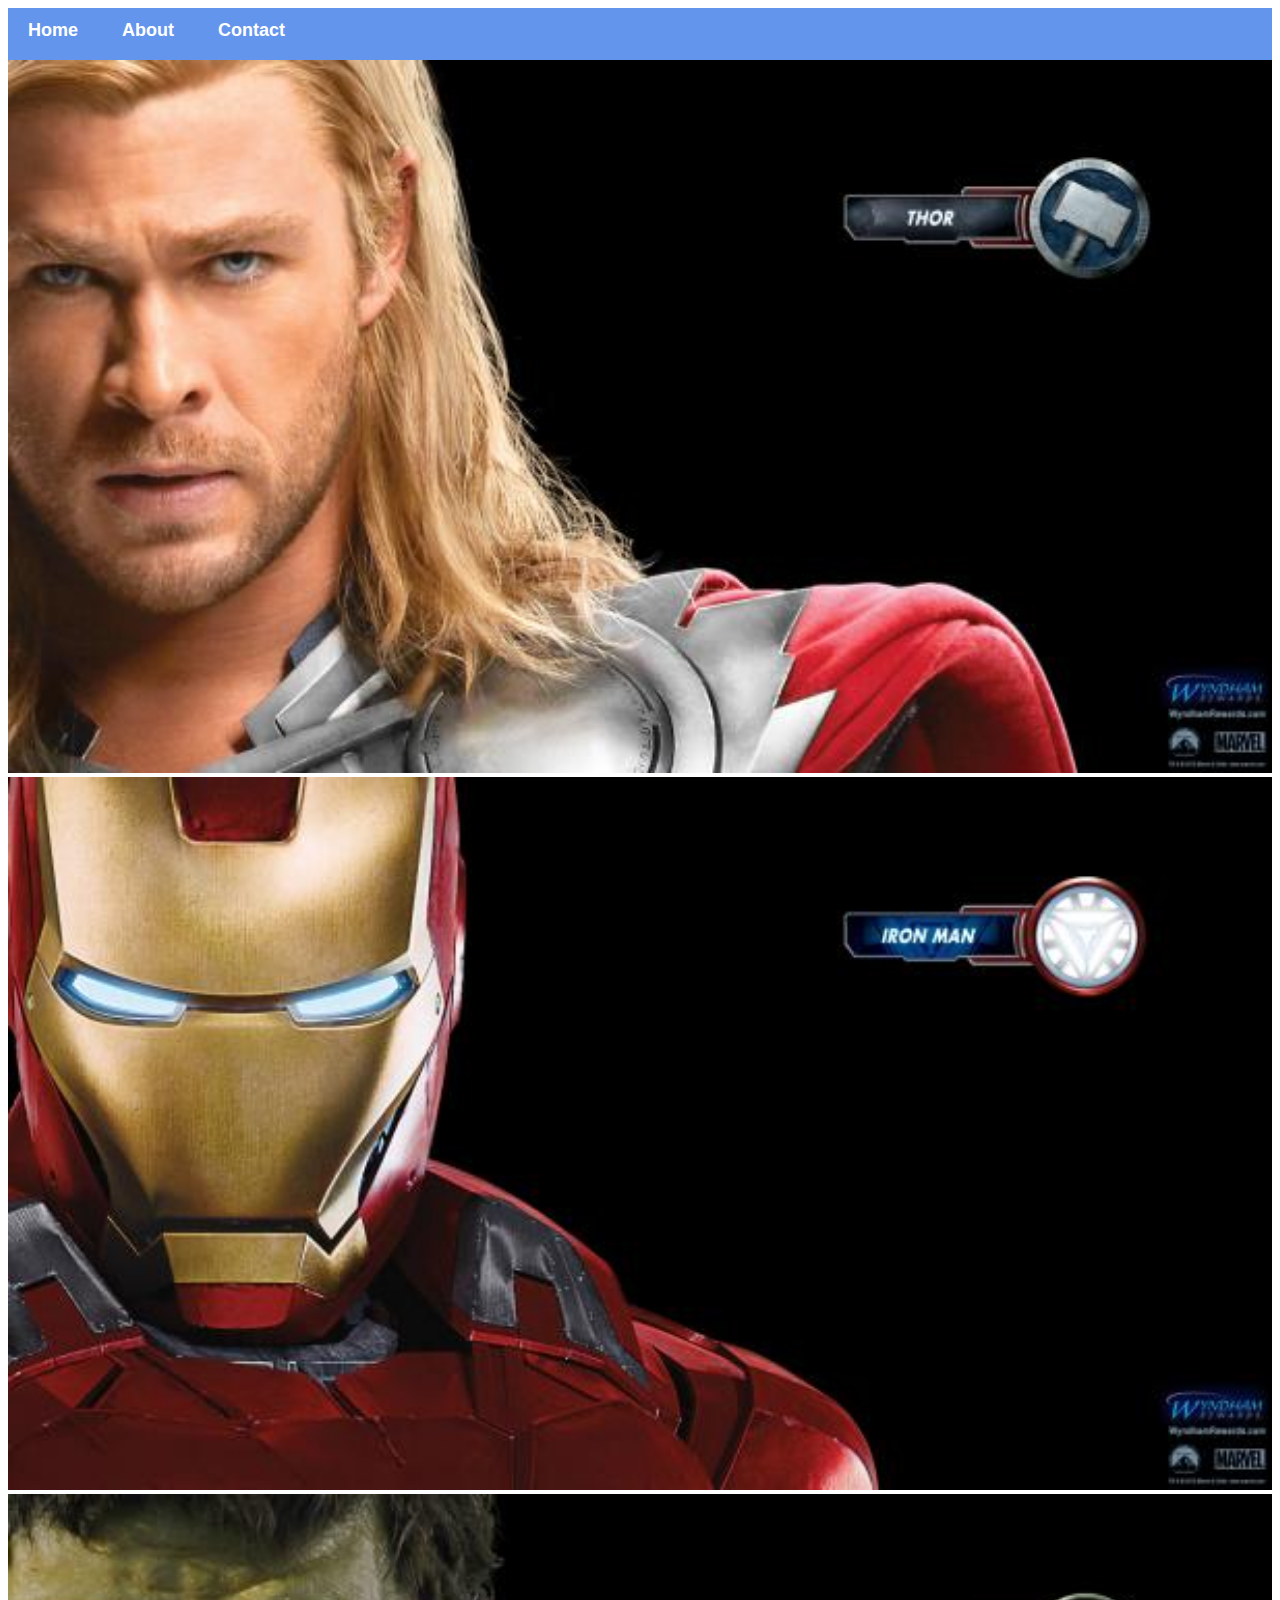
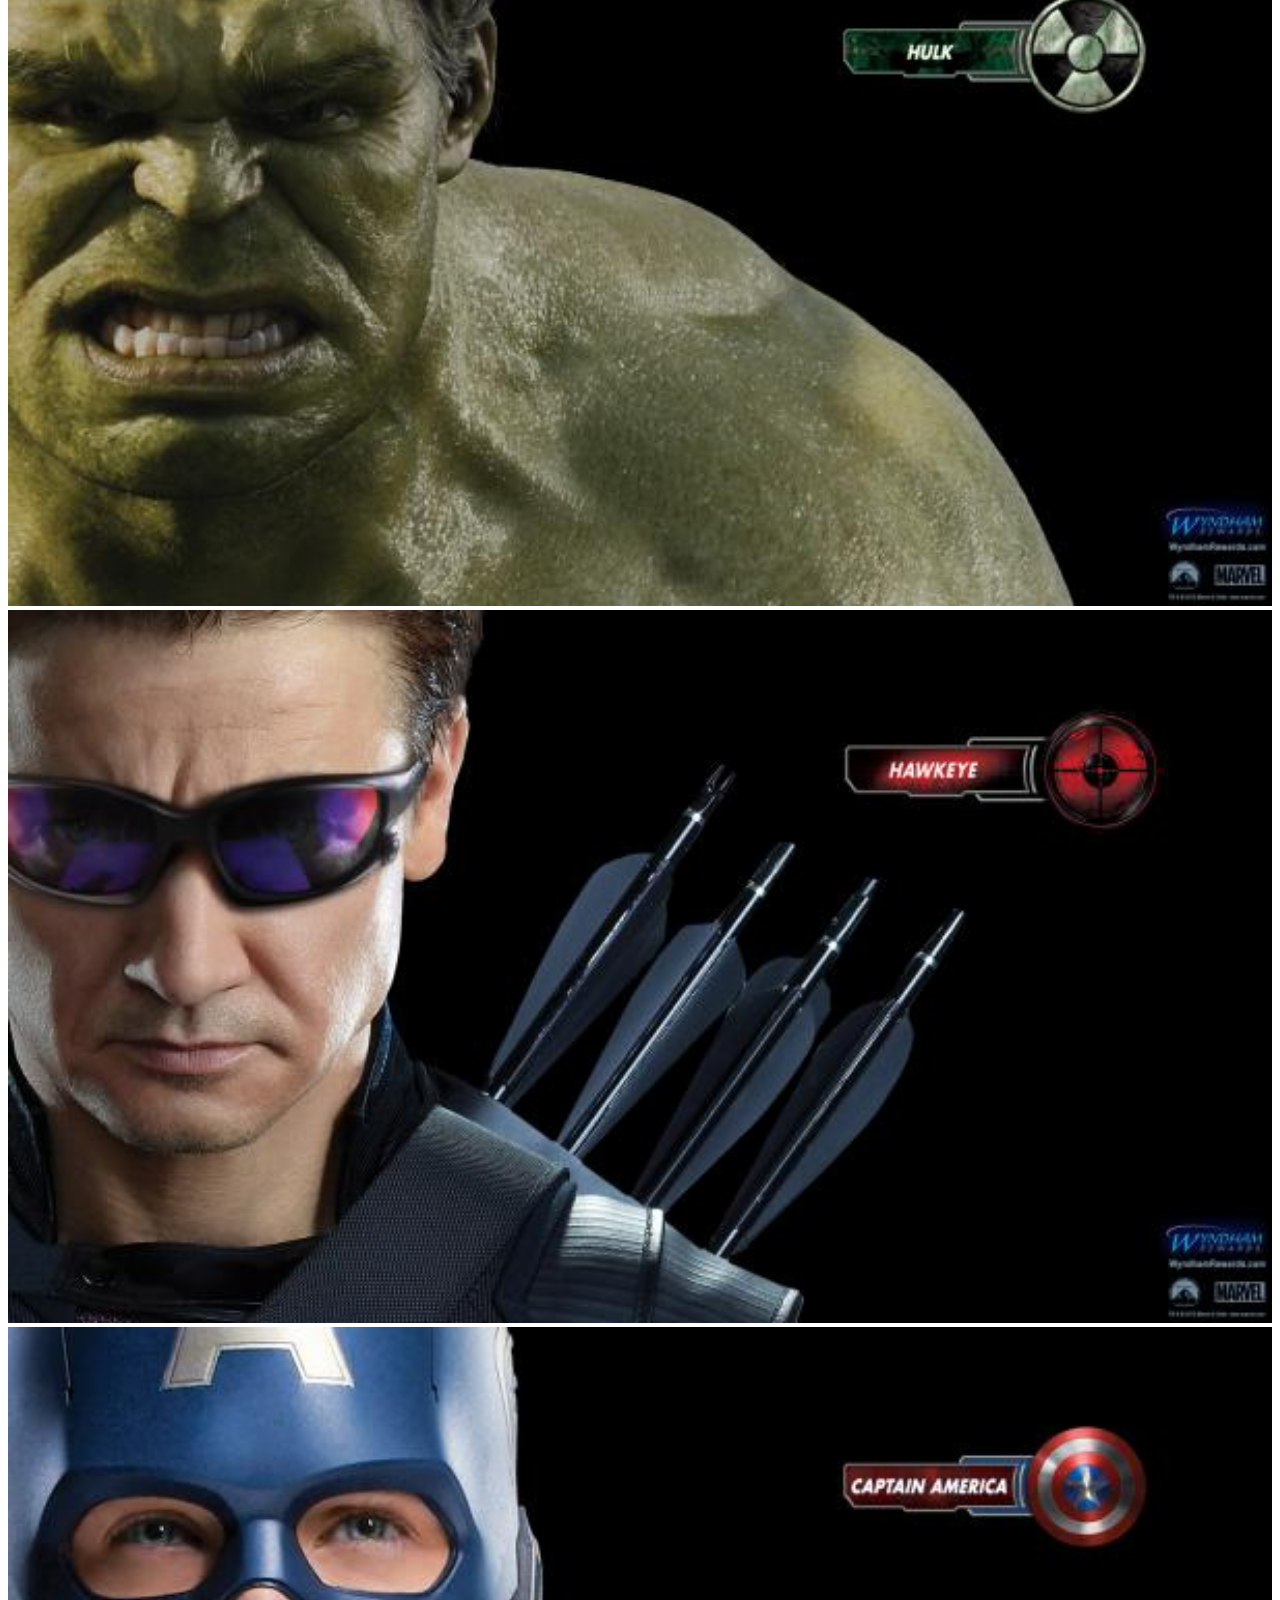
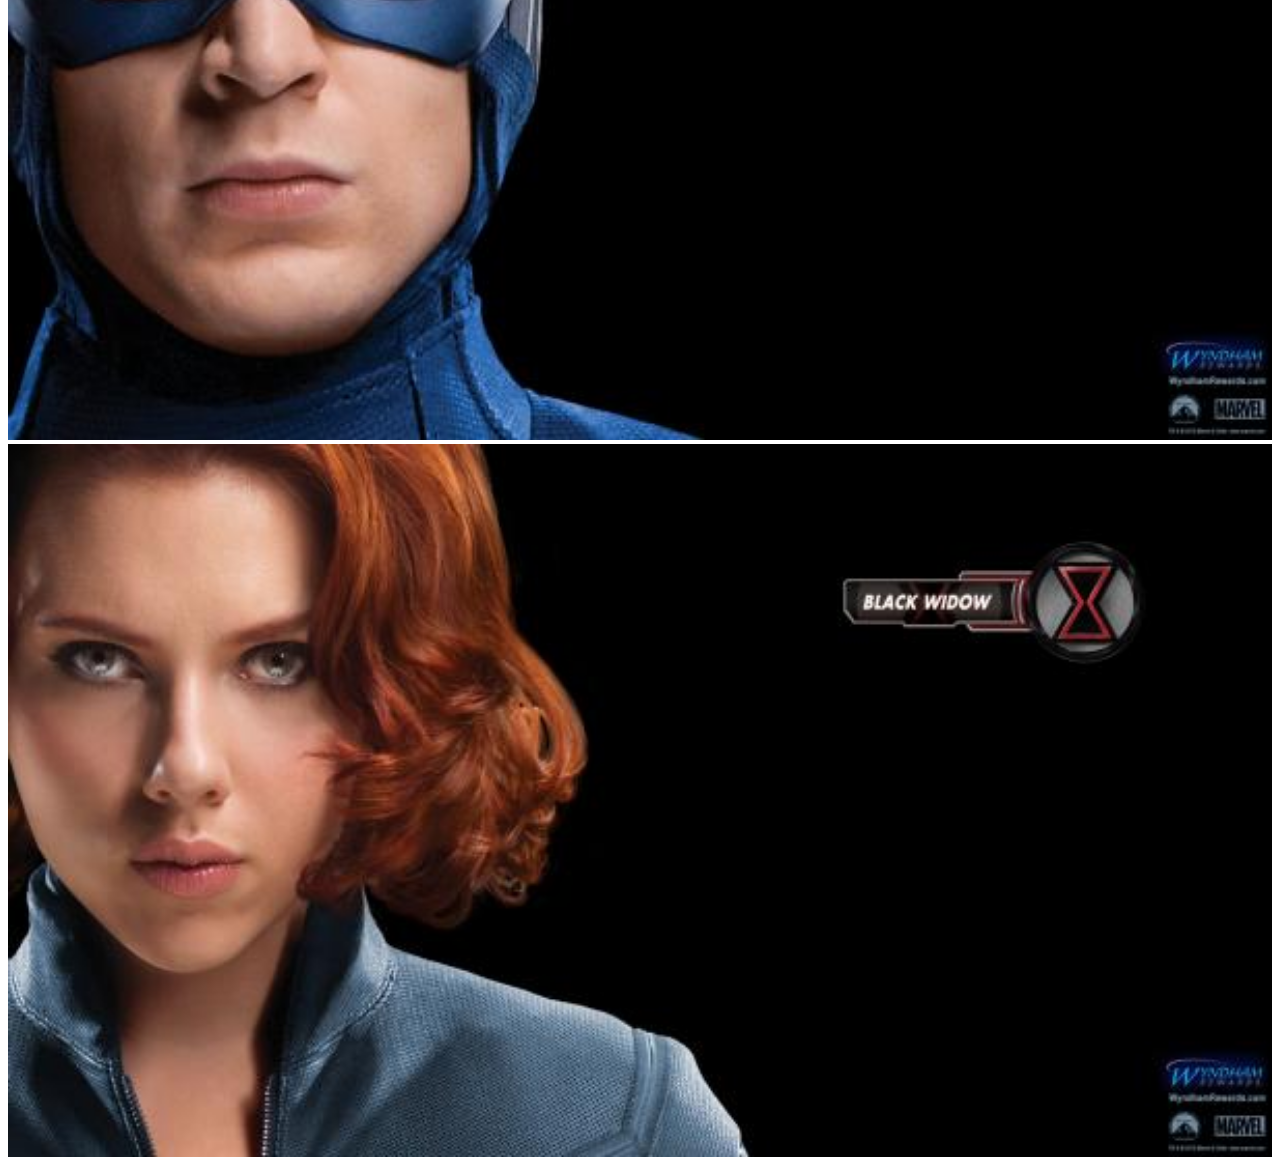
<file: index.html>
<!DOCTYPE html>
<html>
      <head>
            <link rel="stylesheet" href="style.css">
      </head>
      <body>
        <div id="menu">
            <a href="index.html">Home</a>
            <a href="about.html">About</a>
            <a href="contact.html">Contact</a>
           </div>
        <div class="gallery">
                <a href="avenger-1.html"><img src="images/avengers_01.jpg"/></a>
                <a href="avenger-2.html"><img src="images/avengers_02.jpg"/></a>
                <a href="avenger-3.html"><img src="images/avengers_03.jpg"/></a>
                <a href="avenger-4.html"><img src="images/avengers_04.jpg"/></a>
                <a href="avenger-5.html"><img src="images/avengers_05.jpg"/></a>
                <a href="avenger-6.html"><img src="images/avengers_06.jpg"/></a>
           </div>
      </body>
</html>
</file>
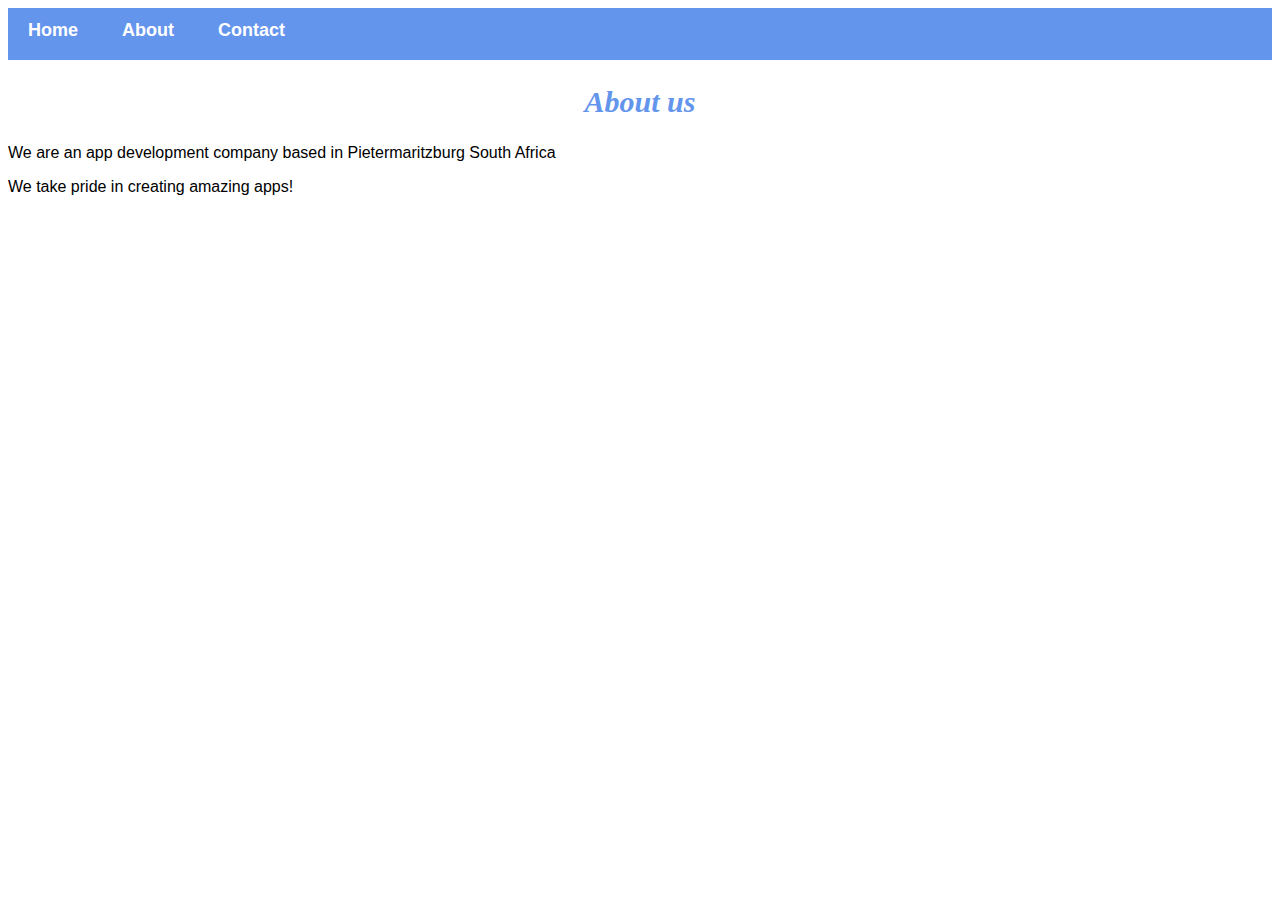
<file: about.html>
<!DOCTYPE html>
<html>
      <head>
            <link rel="stylesheet" href="style.css">
      </head>
      <body>
          <div id="menu">
            <a href="index.html">Home</a>
            <a href="about.html">About</a>
            <a href="contact.html">Contact</a>
           </div>
        <h2>About us</h2>
        <p>We are an app development company based in Pietermaritzburg South Africa</p>
        <p>We take pride in creating amazing apps!</p>
           
           
      </body>
</html>
</file>
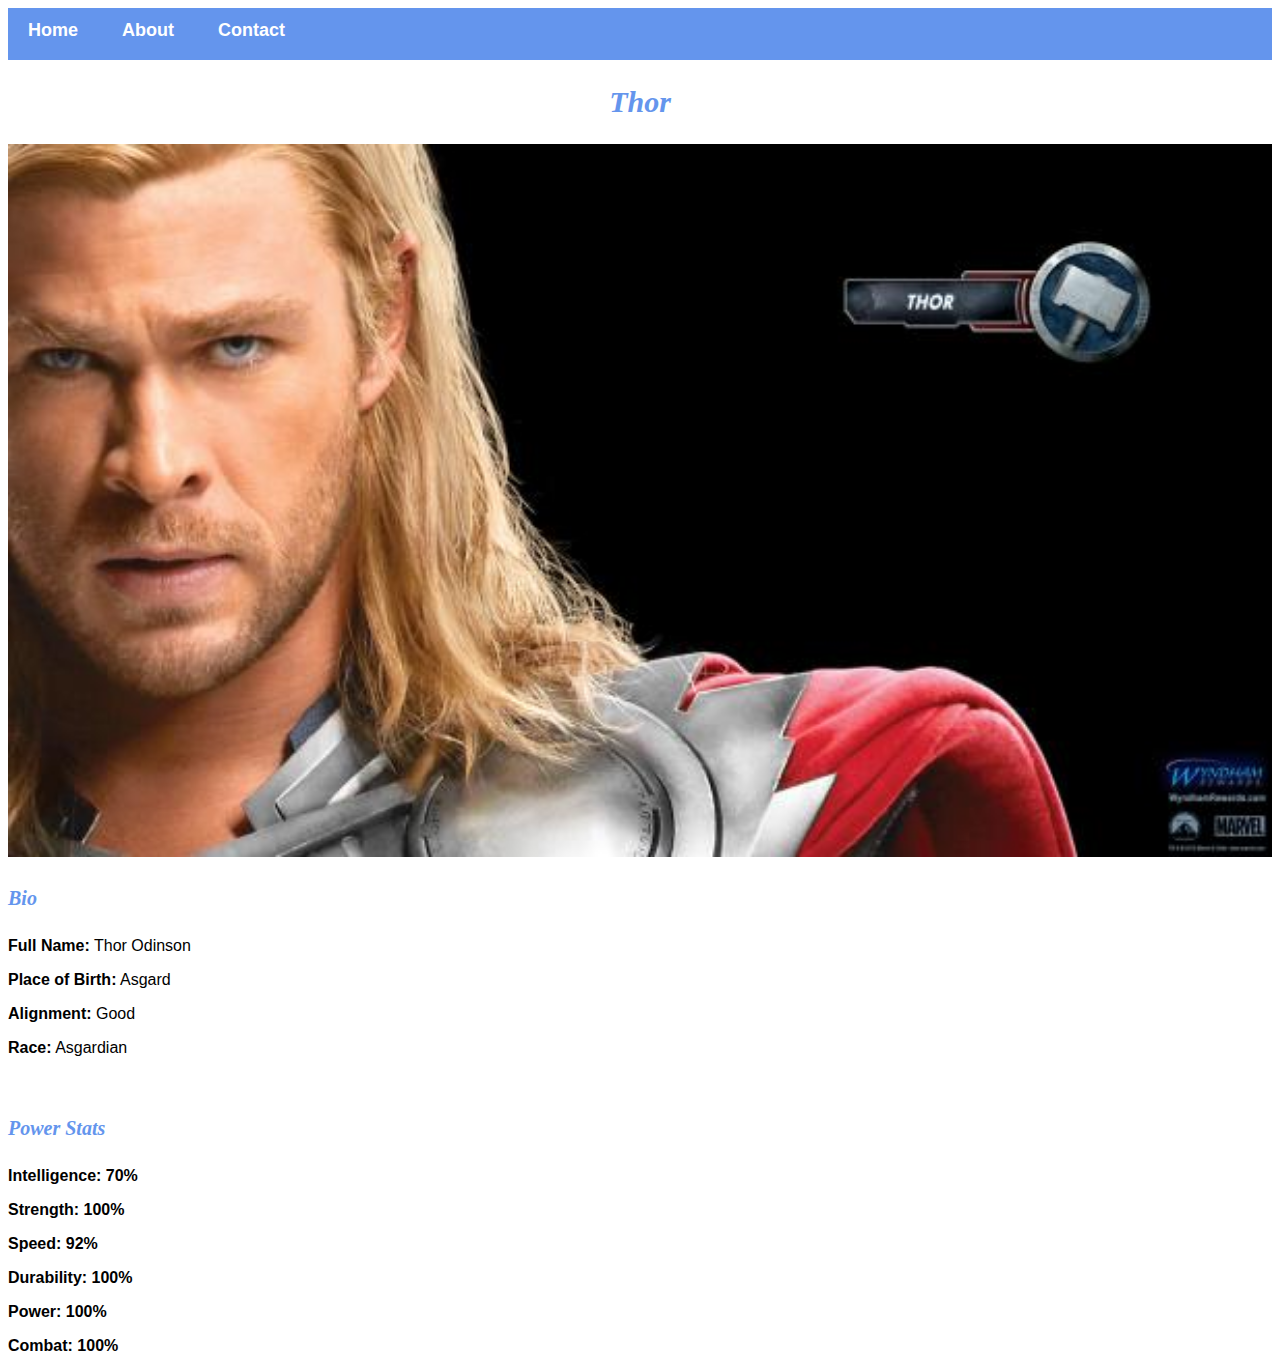
<file: avenger-1.html>
<!DOCTYPE html>
<html>
      <head>
            <link rel="stylesheet" href="style.css">
      </head>
      <body>
          <div id="menu">
            <a href="index.html">Home</a>
            <a href="about.html">About</a>
            <a href="contact.html">Contact</a>
           </div> 
        <h2>Thor</h2>
           <div class="gallery">
                <img src="images/avengers_01.jpg"/> 
           </div>
           <h4>Bio</h4>
           <p><b>Full Name:</b> Thor Odinson</p>
           <p><b>Place of Birth:</b> Asgard</p>
           <p><b>Alignment:</b> Good</p>
           <p><b>Race:</b> Asgardian</p>
           <br/>
           <h4><b>Power Stats</h4>
           <p><b>Intelligence:</b> 70%</p>
           <p><b>Strength:</b> 100%</p>
           <p><b>Speed:</b> 92%</p>
           <p><b>Durability:</b> 100%</p>
           <p><b>Power:</b> 100%</p>
           <p><b>Combat:</b> 100%</p>
      </body>
</html>
</file>
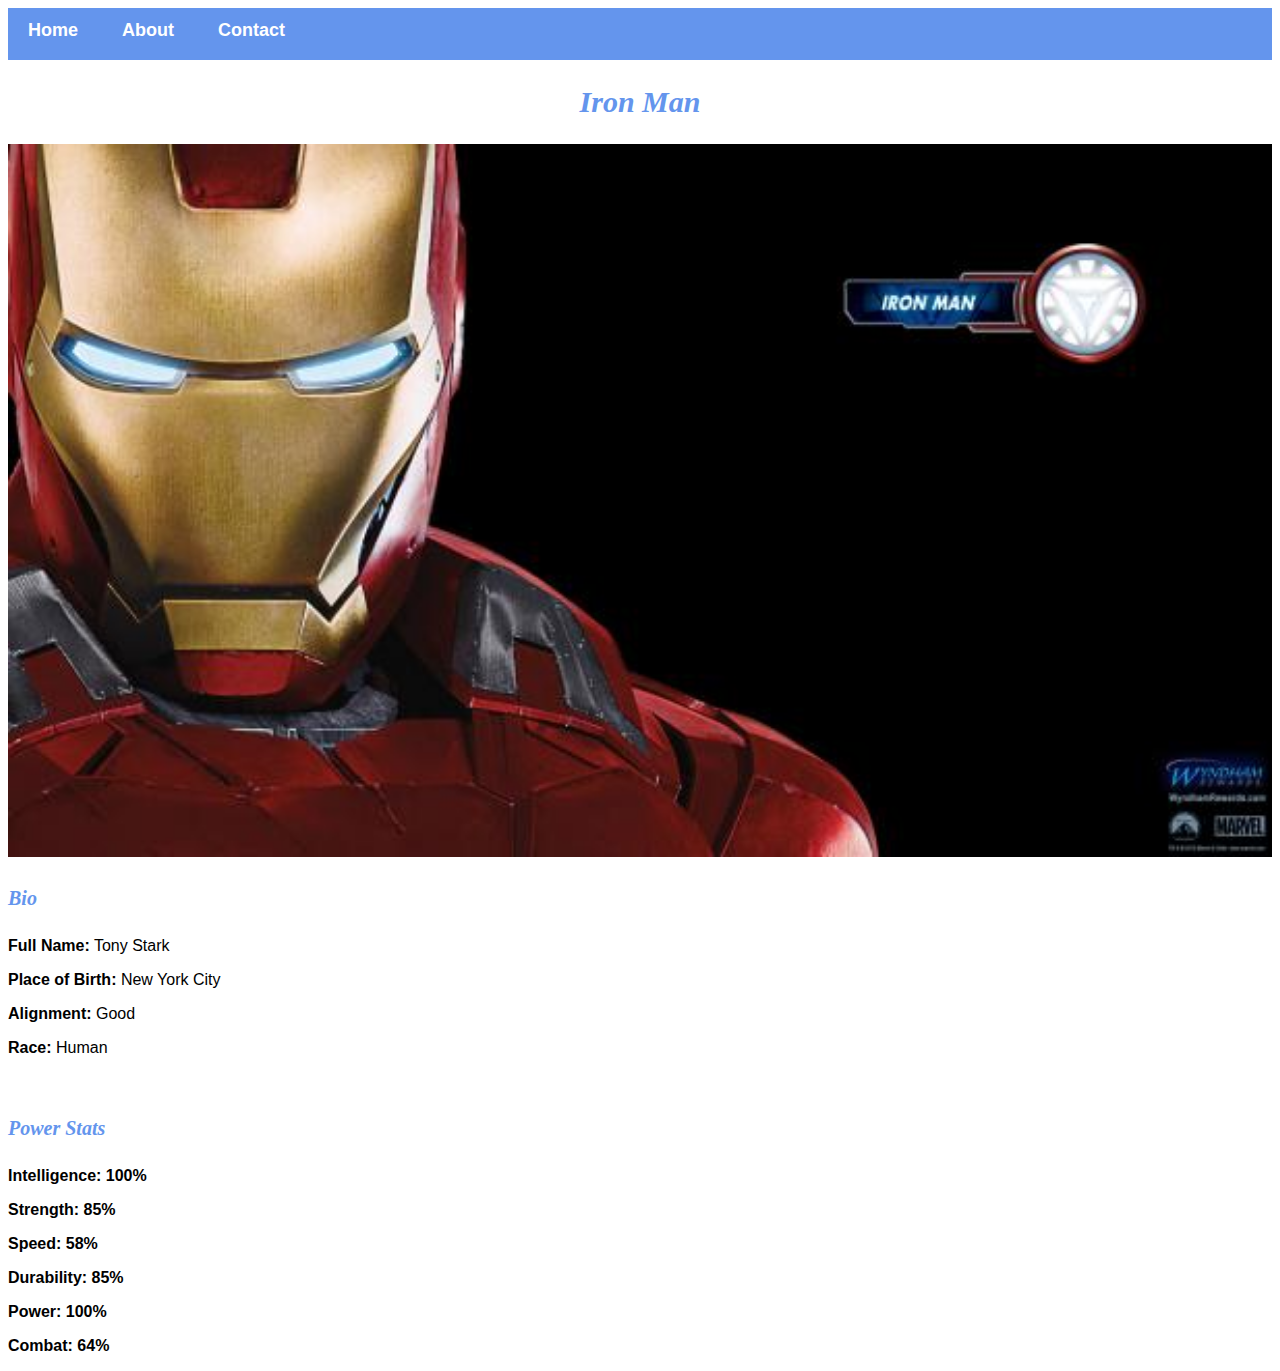
<file: avenger-2.html>
<!DOCTYPE html>
<html>
      <head>
            <link rel="stylesheet" href="style.css">
      </head>
      <body>
         <div id="menu">
            <a href="index.html">Home</a>
            <a href="about.html">About</a>
            <a href="contact.html">Contact</a>
           </div>
        <h2>Iron Man</h2>
           <div class="gallery">
                <img src="images/avengers_02.jpg"/> 
           </div>
           <h4>Bio</h4>
           <p><b>Full Name:</b> Tony Stark</p>
           <p><b>Place of Birth:</b> New York City</p>
           <p><b>Alignment:</b> Good</p>
           <p><b>Race:</b> Human</p>
           <br/>
           <h4><b>Power Stats</h4>
           <p><b>Intelligence:</b> 100%</p>
           <p><b>Strength:</b> 85%</p>
           <p><b>Speed:</b> 58%</p>
           <p><b>Durability:</b> 85%</p>
           <p><b>Power:</b> 100%</p>
           <p><b>Combat:</b> 64%</p>
      </body>
</html>
</file>
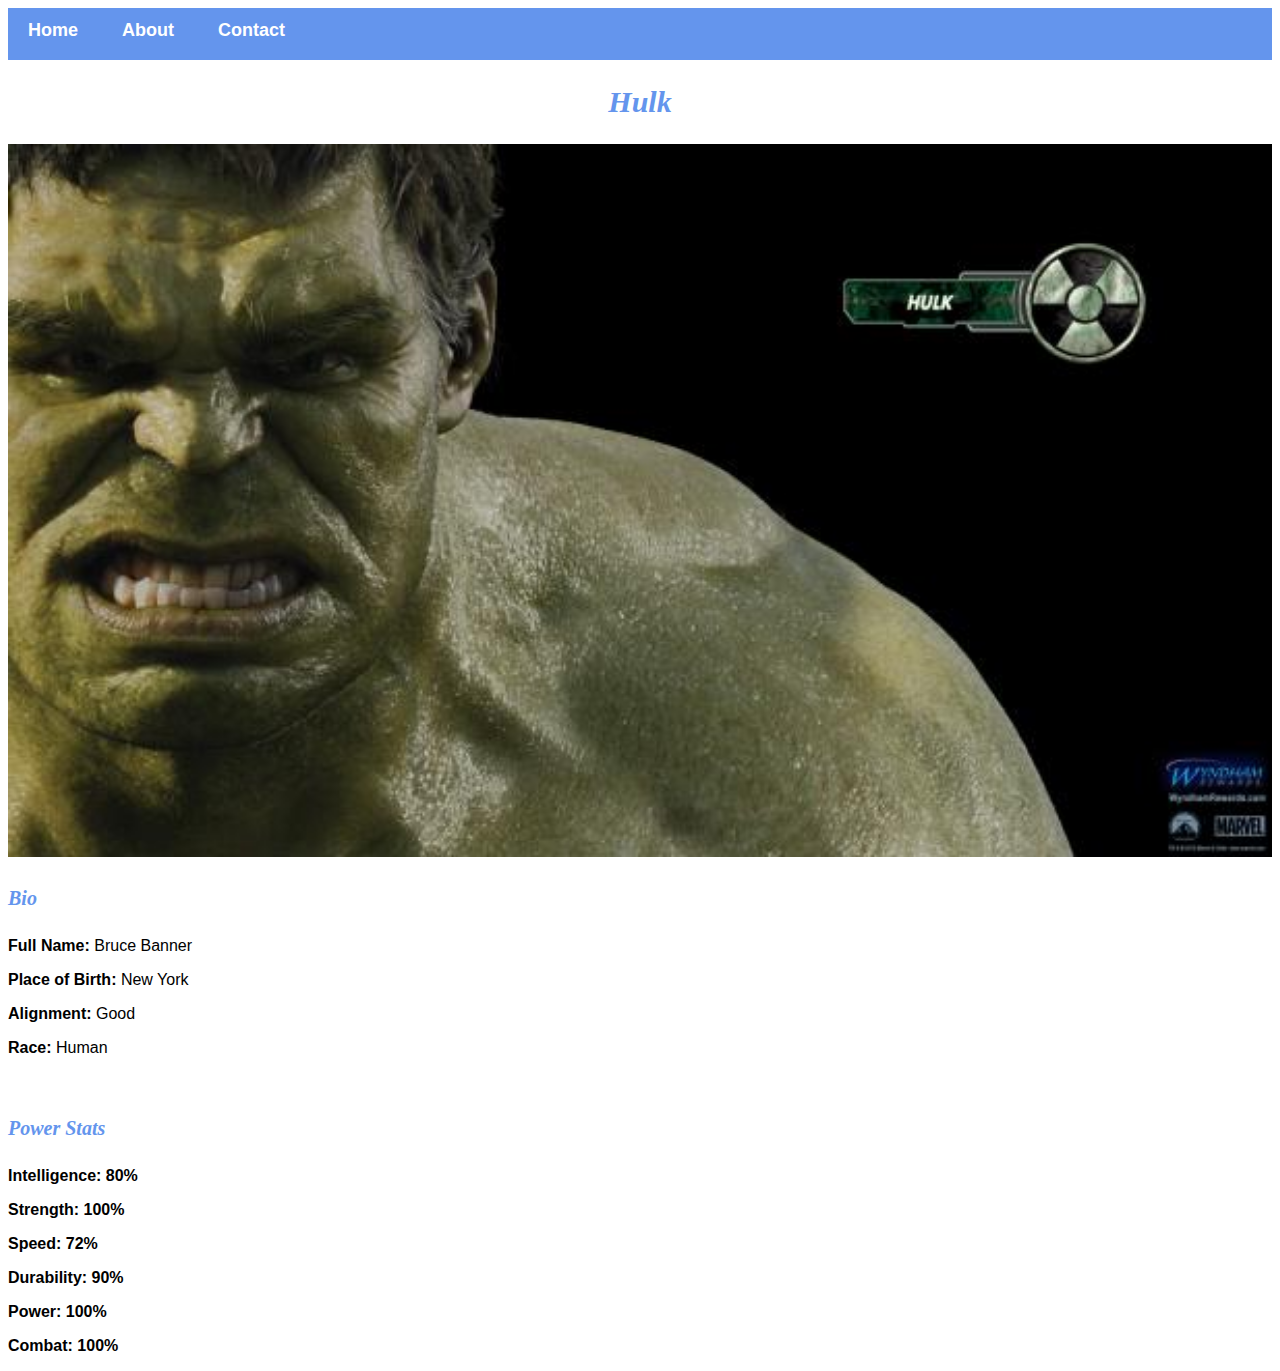
<file: avenger-3.html>
<!DOCTYPE html>
<html>
      <head>
            <link rel="stylesheet" href="style.css">
      </head>
      <body>
          <div id="menu">
            <a href="index.html">Home</a>
            <a href="about.html">About</a>
            <a href="contact.html">Contact</a>
           </div>
        <h2>Hulk</h2>
           <div class="gallery">
                <img src="images/avengers_03.jpg"/> 
           </div>
           <h4>Bio</h4>
           <p><b>Full Name:</b> Bruce Banner</p>
           <p><b>Place of Birth:</b> New York</p>
           <p><b>Alignment:</b> Good</p>
           <p><b>Race:</b> Human</p>
           <br/>
           <h4><b>Power Stats</h4>
           <p><b>Intelligence:</b> 80%</p>
           <p><b>Strength:</b> 100%</p>
           <p><b>Speed:</b> 72%</p>
           <p><b>Durability:</b> 90%</p>
           <p><b>Power:</b> 100%</p>
           <p><b>Combat:</b> 100%</p>
      </body>
</html>
</file>
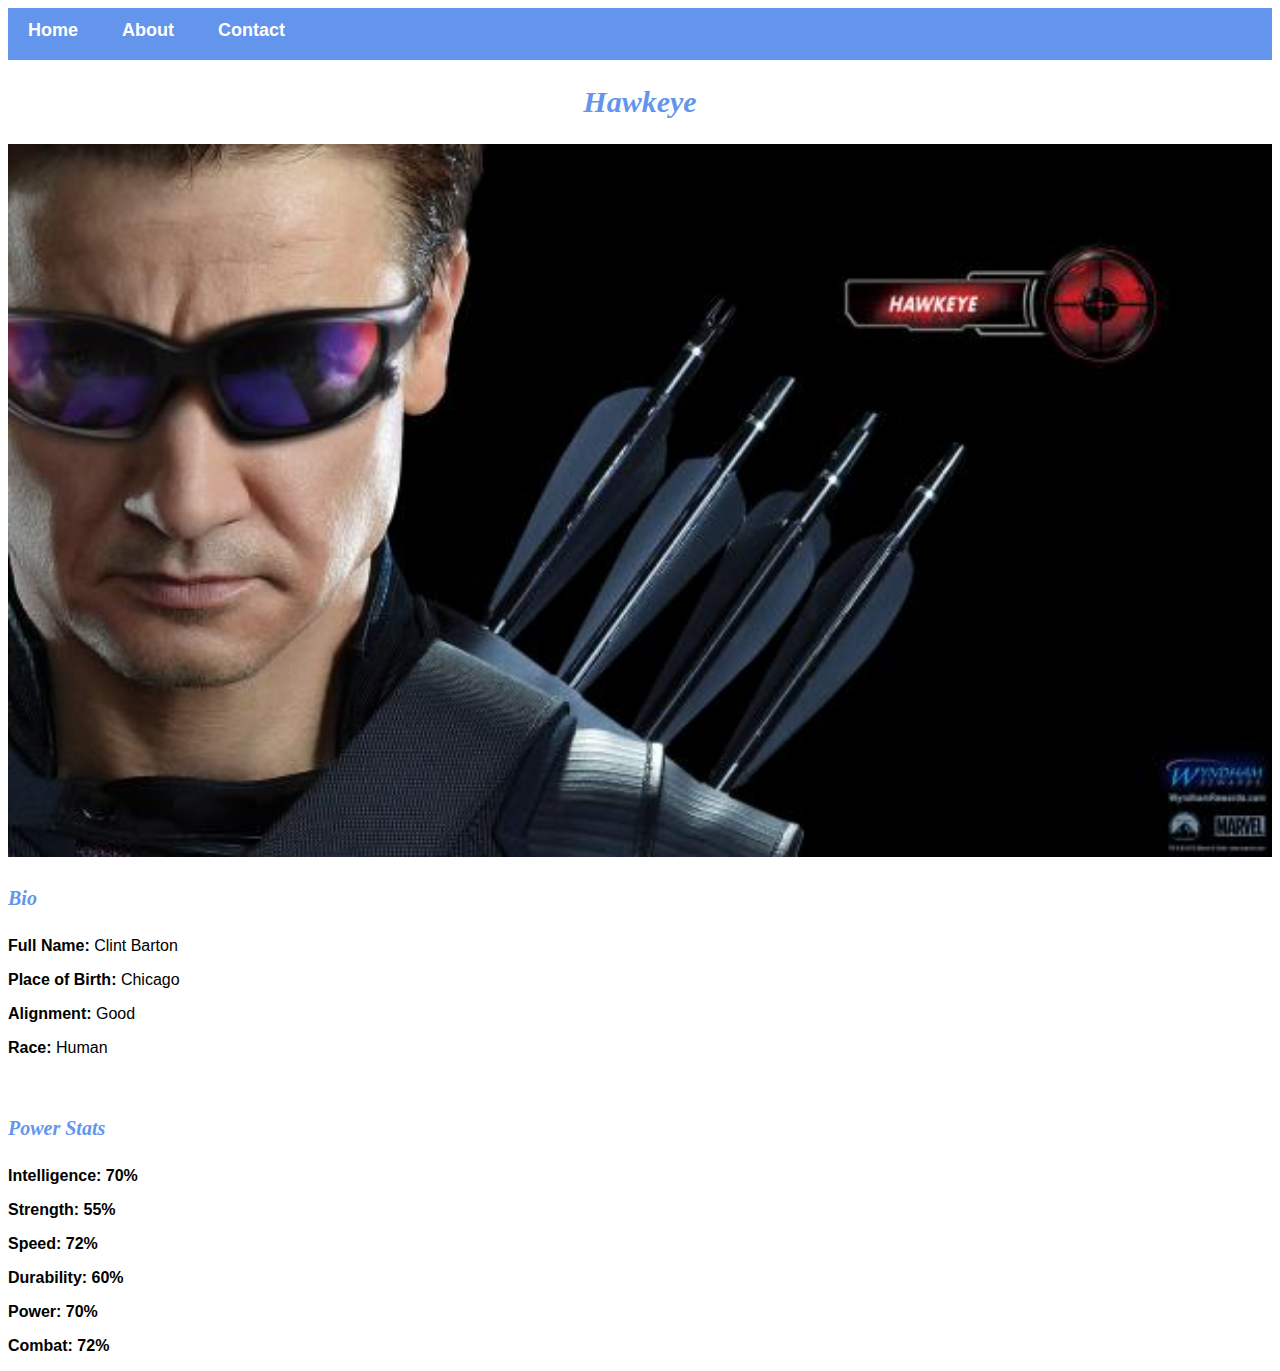
<file: avenger-4.html>
<!DOCTYPE html>
<html>
      <head>
            <link rel="stylesheet" href="style.css">
      </head>
      <body>
          <div id="menu">
            <a href="index.html">Home</a>
            <a href="about.html">About</a>
            <a href="contact.html">Contact</a>
           </div>
        <h2>Hawkeye</h2>
           <div class="gallery">
                <img src="images/avengers_04.jpg"/> 
           </div>
           <h4>Bio</h4>
           <p><b>Full Name:</b> Clint Barton</p>
           <p><b>Place of Birth:</b> Chicago</p>
           <p><b>Alignment:</b> Good</p>
           <p><b>Race:</b> Human</p>
           <br/>
           <h4><b>Power Stats</h4>
           <p><b>Intelligence:</b> 70%</p>
           <p><b>Strength:</b> 55%</p>
           <p><b>Speed:</b> 72%</p>
           <p><b>Durability:</b> 60%</p>
           <p><b>Power:</b> 70%</p>
           <p><b>Combat:</b> 72%</p>
      </body>
</html>
</file>
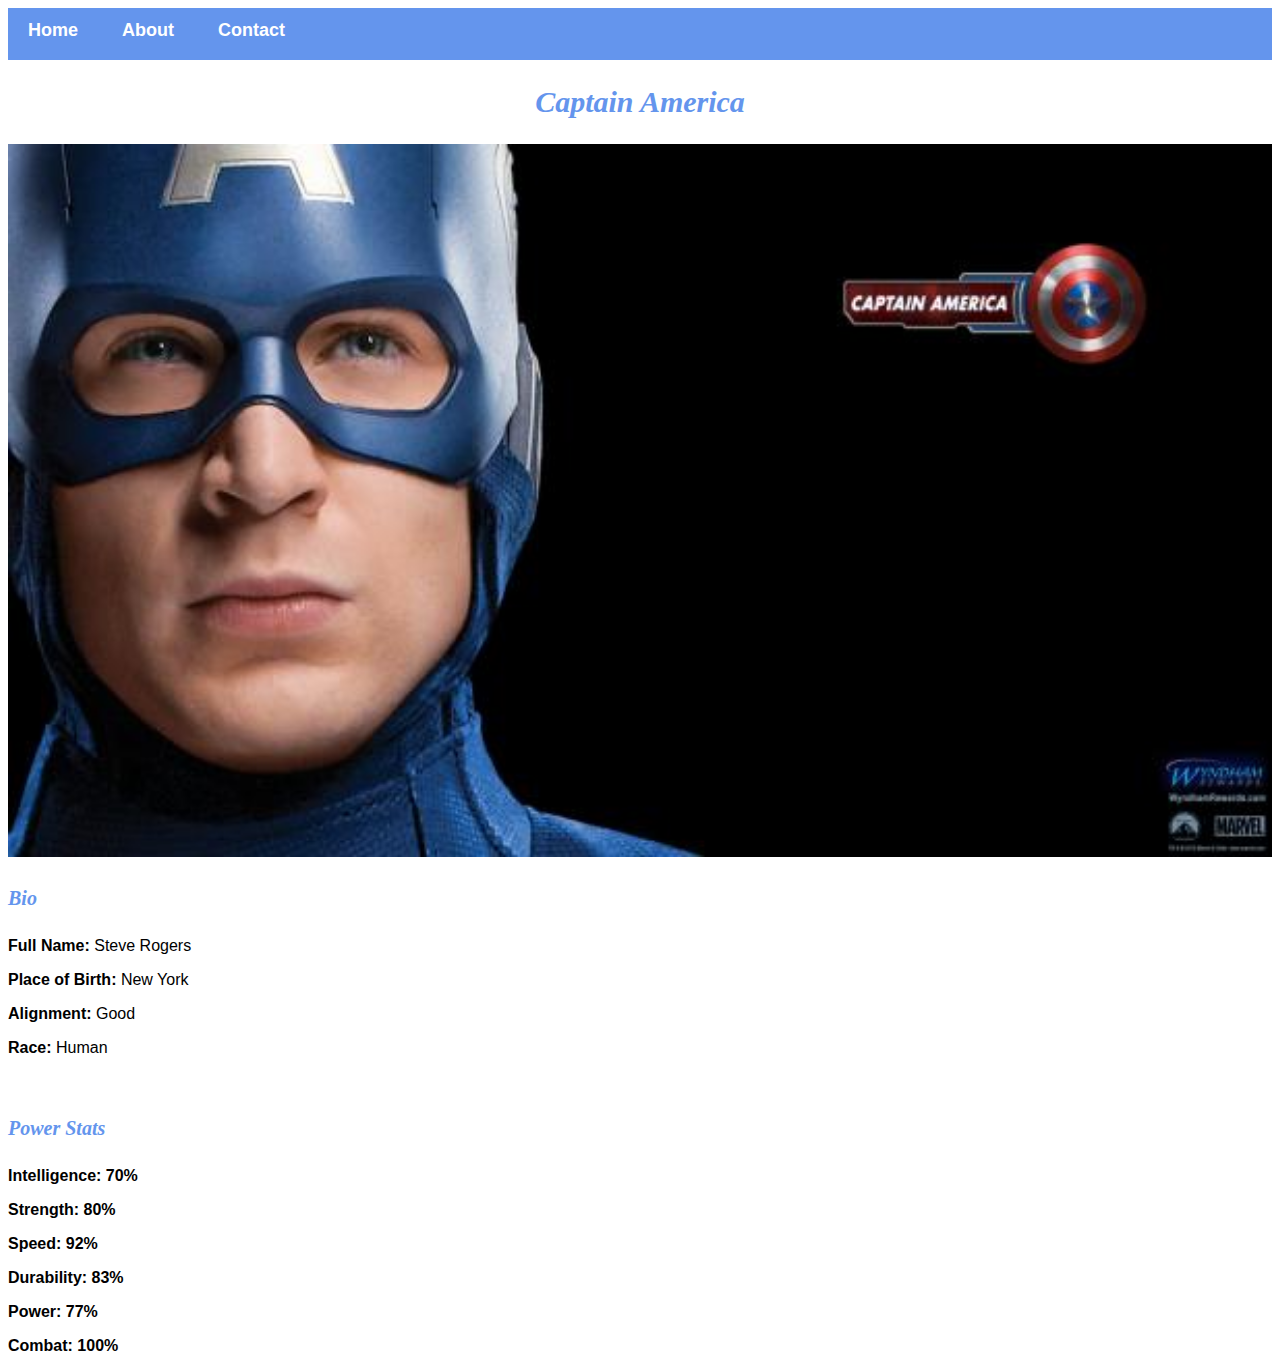
<file: avenger-5.html>
<!DOCTYPE html>
<html>
      <head>
            <link rel="stylesheet" href="style.css">
      </head>
      <body>
           <div id="menu">
            <a href="index.html">Home</a>
            <a href="about.html">About</a>
            <a href="contact.html">Contact</a>
           </div>
        <h2>Captain America</h2>
           <div class="gallery">
                <img src="images/avengers_05.jpg"/> 
           </div>
           <h4>Bio</h4>
           <p><b>Full Name:</b> Steve Rogers</p>
           <p><b>Place of Birth:</b> New York</p>
           <p><b>Alignment:</b> Good</p>
           <p><b>Race:</b> Human</p>
           <br/>
           <h4><b>Power Stats</h4>
           <p><b>Intelligence:</b> 70%</p>
           <p><b>Strength:</b> 80%</p>
           <p><b>Speed:</b> 92%</p>
           <p><b>Durability:</b> 83%</p>
           <p><b>Power:</b> 77%</p>
           <p><b>Combat:</b> 100%</p>
      </body>
</html>
</file>
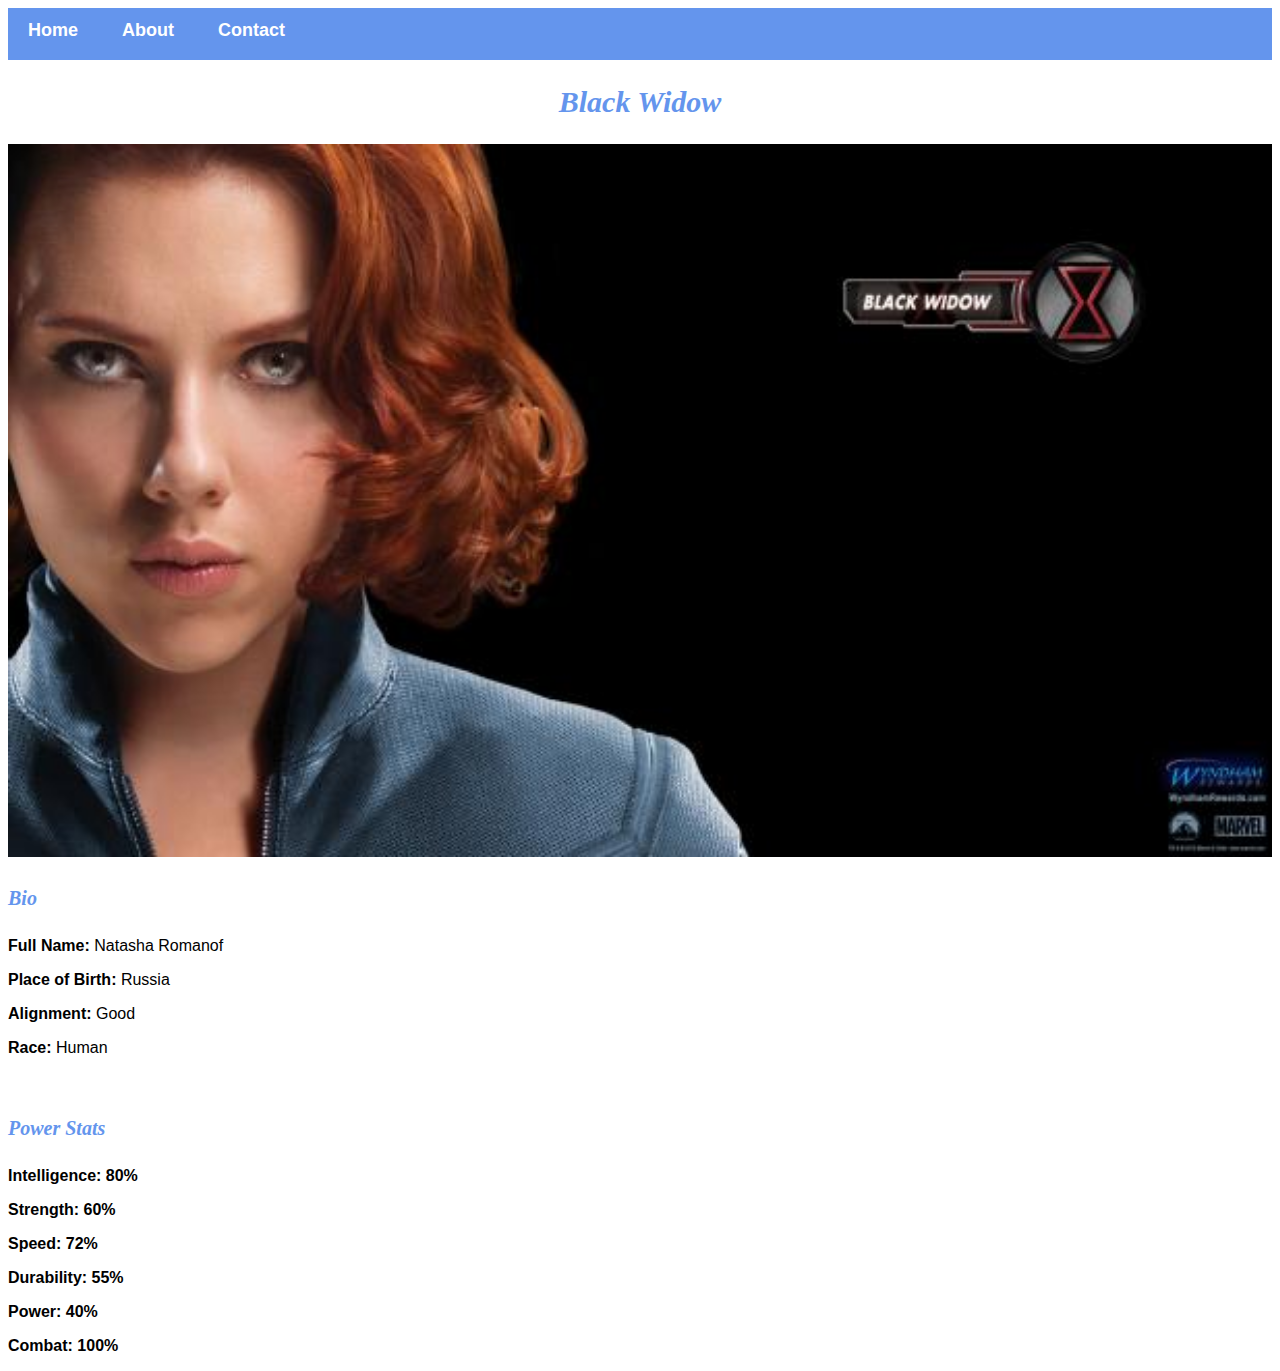
<file: avenger-6.html>
<!DOCTYPE html>
<html>
      <head>
            <link rel="stylesheet" href="style.css">
      </head>
      <body>
          <div id="menu">
            <a href="index.html">Home</a>
            <a href="about.html">About</a>
            <a href="contact.html">Contact</a>
           </div>
        <h2>Black Widow</h2>
           <div class="gallery">
                <img src="images/avengers_06.jpg"/> 
           </div>
           <h4>Bio</h4>
           <p><b>Full Name:</b> Natasha Romanof</p>
           <p><b>Place of Birth:</b> Russia</p>
           <p><b>Alignment:</b> Good</p>
           <p><b>Race:</b> Human</p>
           <br/>
           <h4><b>Power Stats</h4>
           <p><b>Intelligence:</b> 80%</p>
           <p><b>Strength:</b> 60%</p>
           <p><b>Speed:</b> 72%</p>
           <p><b>Durability:</b> 55%</p>
           <p><b>Power:</b> 40%</p>
           <p><b>Combat:</b> 100%</p>
      </body>
</html>
</file>
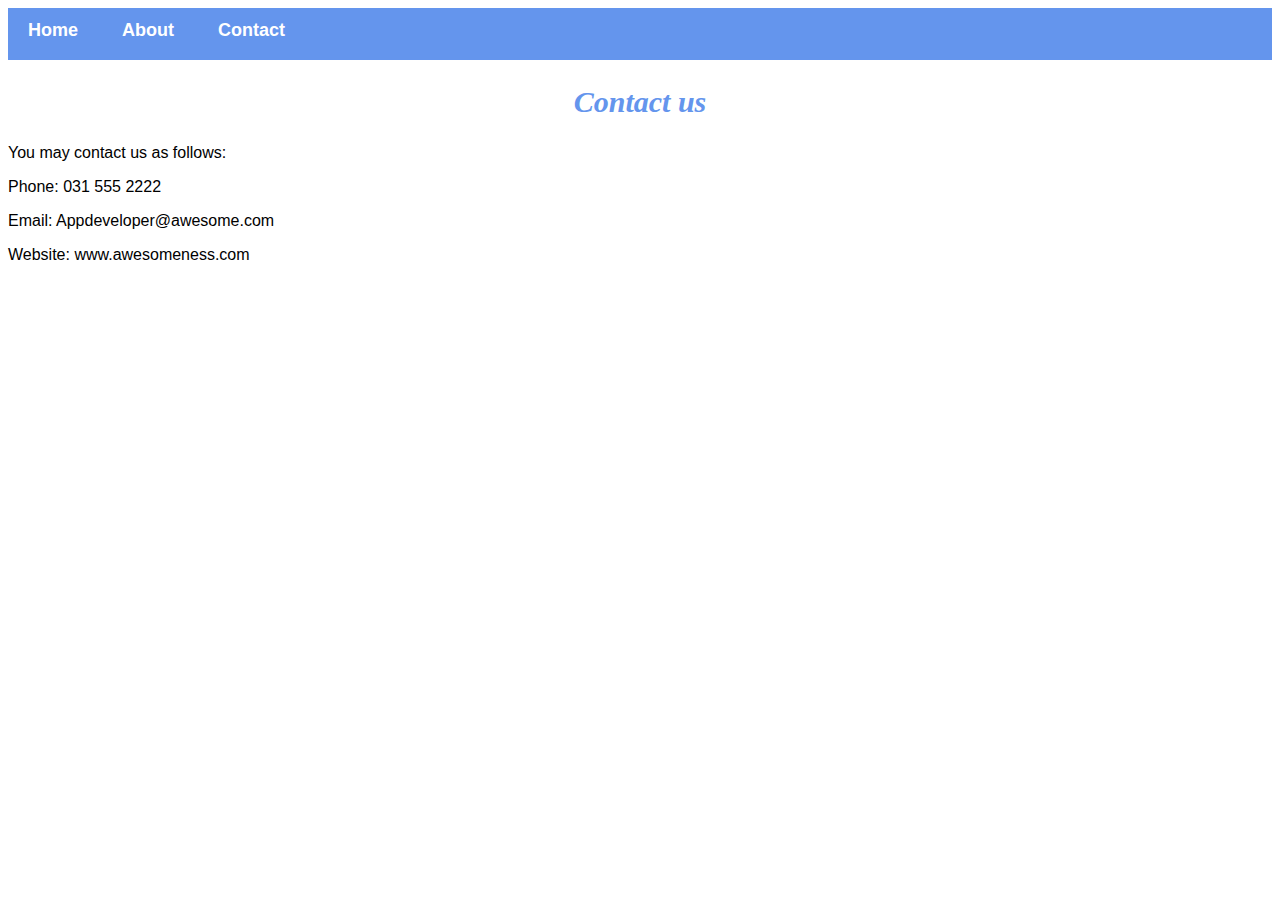
<file: contact.html>
<!DOCTYPE html>
<html>
      <head>
            <link rel="stylesheet" href="style.css">
      </head>
      <body>
           <div id="menu">
            <a href="index.html">Home</a>
            <a href="about.html">About</a>
            <a href="contact.html">Contact</a>
           </div>
        <h2>Contact us</h2>
        <p>You may contact us as follows:</p>
        <p>Phone: 031 555 2222</p>
        <p>Email: Appdeveloper@awesome.com</p>
        <p>Website: www.awesomeness.com</p>      
      </body>
</html>
</file>
<file: style.css>
.gallery img{
    width: 100%;
}

h2{
    font-family: Impact, fantasy;
    text-align: center;
    font-size: 30px;
    color: cornflowerblue;
    font-style: italic;
}

h4{
    font-family: Impact, fantasy;
    font-size: 20px;
    font-style: italic;
    color: cornflowerblue;
}

p{
    font-family: Arial, Helvetica, sans-serif;
}

#menu{
    width: 100%;
    height: 40px;
    background-color: cornflowerblue;
    padding-top: 12px;
}

#menu a{
    color: white;
    font-family: Arial, Helvetica, sans-serif;
    font-size: 18px;
    text-decoration: none;
    font-weight: 800;
    padding-left: 20px;
    padding-right: 20px;
}



#menu a:hover{
    color: #5077bd;
}
</file>
